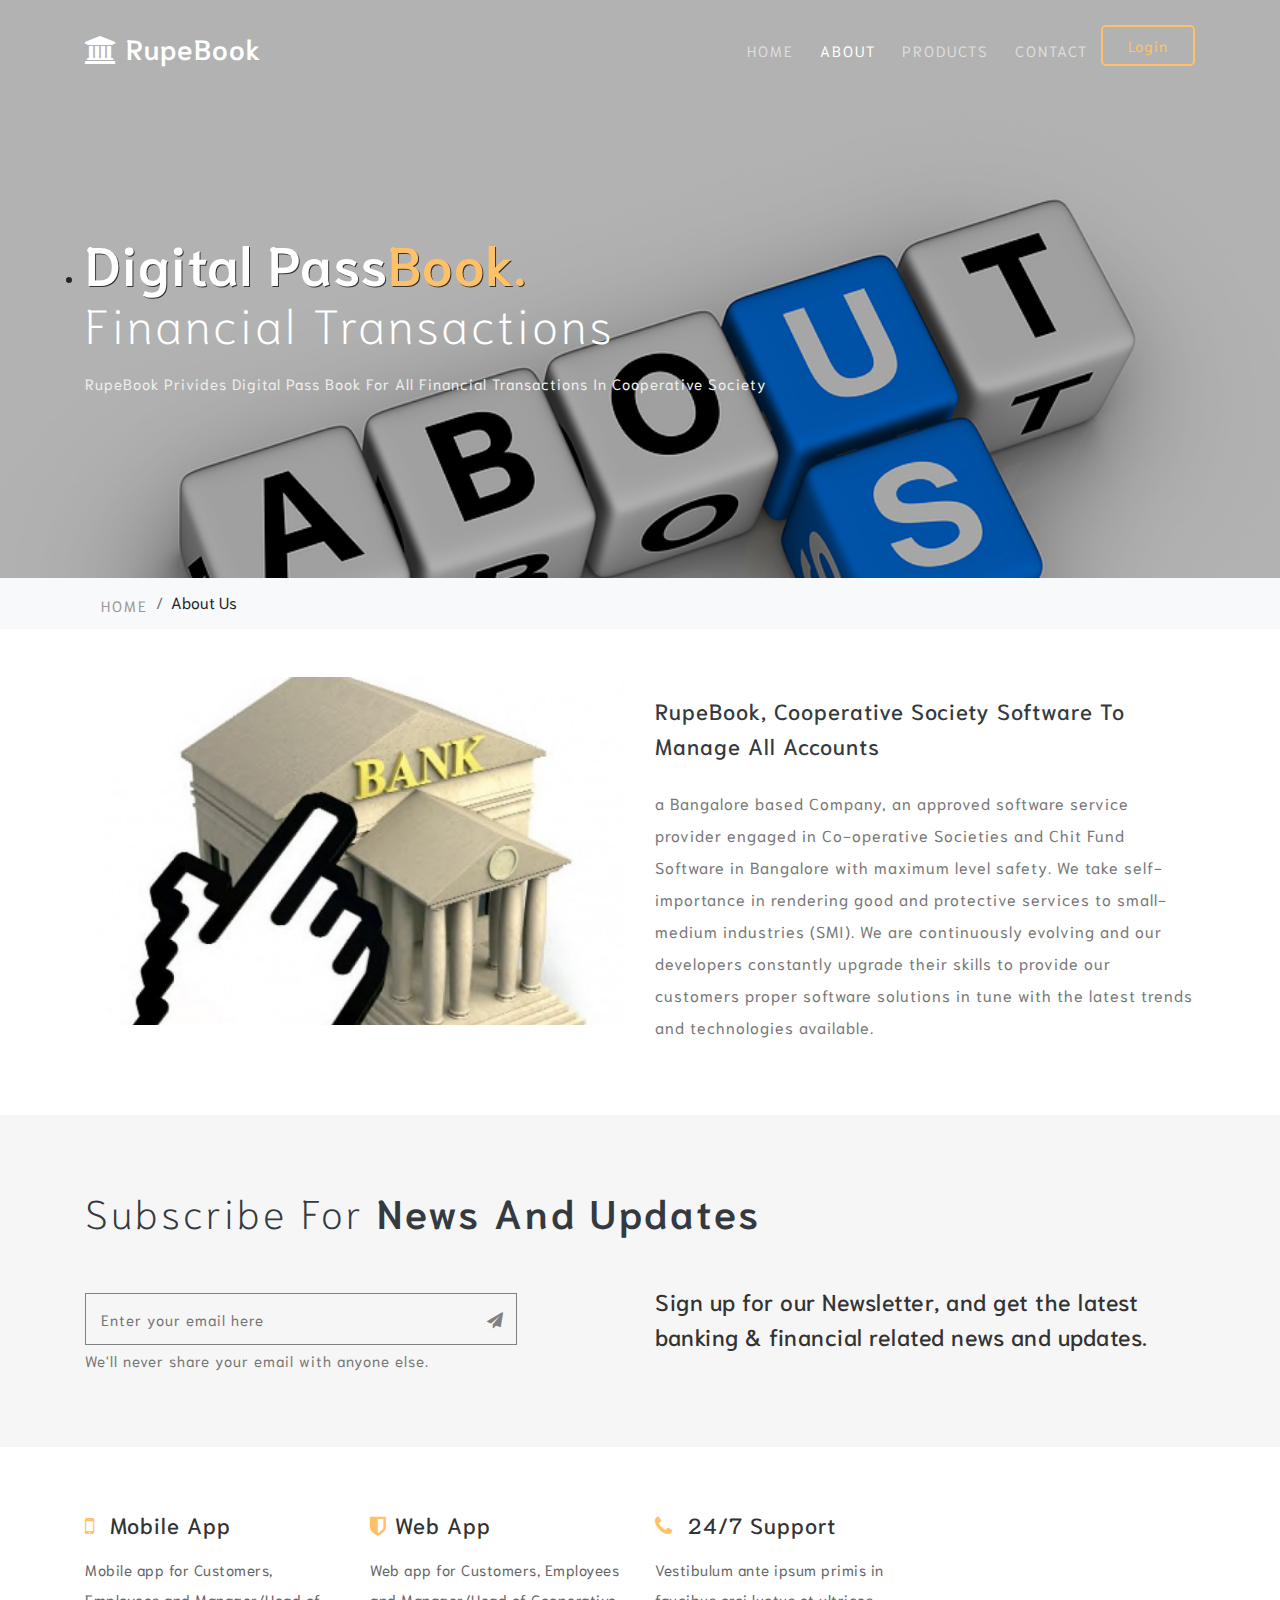
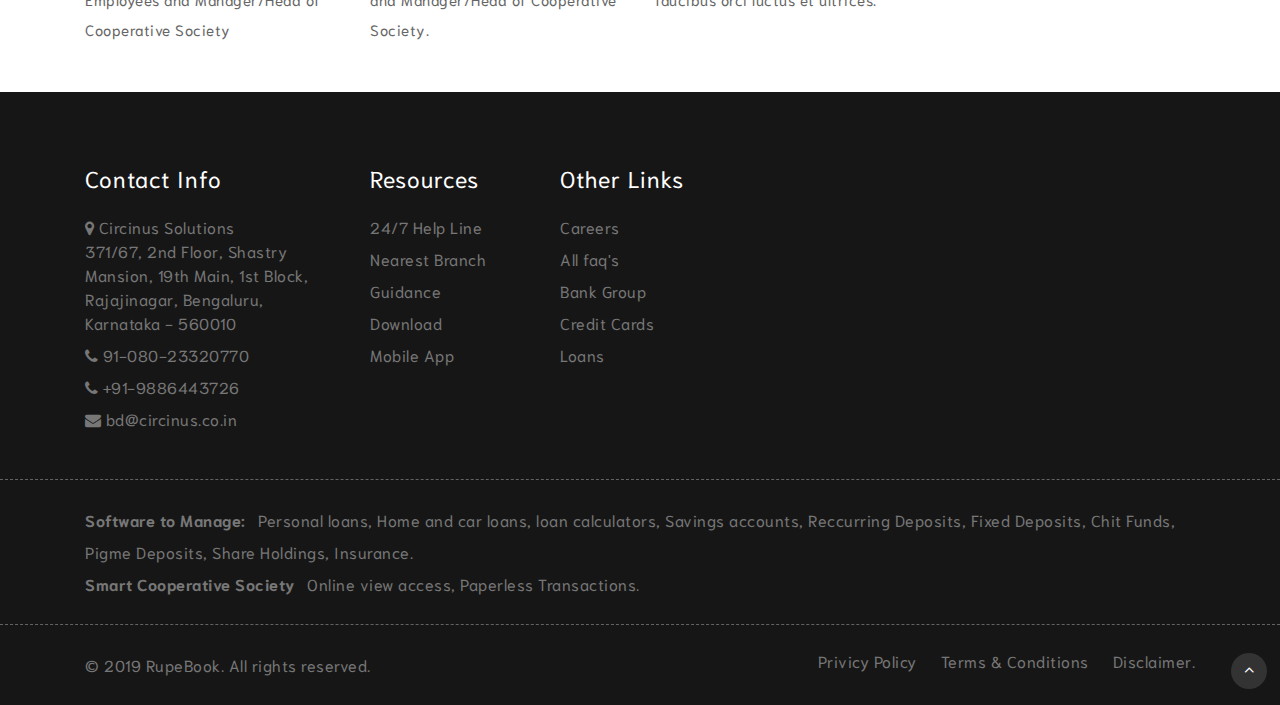
<file: about.html>
<!DOCTYPE html>
<html lang="en">
<head>
<title>RupeBook, A digital passbook for your all your financial transactions in Cooperative Society | About </title>
<!-- for-mobile-apps -->
<meta name="viewport" content="width=device-width, initial-scale=1">
<meta http-equiv="Content-Type" content="text/html; charset=utf-8" />
<meta name="keywords" content="Rupee Book finance transactions Cooperative Society Chit Funds Loans Pigme Deposits Saving Deposits Fixed Deposits Reccurring Deposits" />

    <script>
        addEventListener("load", function () {
            setTimeout(hideURLbar, 0);
        }, false);

        function hideURLbar() {
            window.scrollTo(0, 1);
        }
    </script>
	
	<!-- css files -->
    <link href="css/bootstrap.css" rel='stylesheet' type='text/css' /><!-- bootstrap css -->
    <link href="css/style.css" rel='stylesheet' type='text/css' /><!-- custom css -->
    <link href="css/font-awesome.min.css" rel="stylesheet"><!-- fontawesome css -->
	<!-- //css files -->
	
	<!-- google fonts -->
	<link href="//fonts.googleapis.com/css?family=Niramit:200,200i,300,300i,400,400i,500,500i,600,600i,700,700i&amp;subset=latin-ext,thai,vietnamese" rel="stylesheet">
	<!-- //google fonts -->
	
</head>
<body>
<!-- header -->
<header>
	<div class="container">
		<!-- nav -->
		<nav class="py-3 d-lg-flex">
			<div id="logo">
				<h1> <a href="index.html"><span class="fa fa-university"></span> RupeBook </a></h1>
			</div>
			<label for="drop" class="toggle"><span class="fa fa-bars"></span></label>
			<input type="checkbox" id="drop" />
			<ul class="menu ml-auto mt-1">
				<li class=""><a href="index.html">Home</a></li>
				<li class="active"><a href="about.html">About</a></li>
				<li class=""><a href="services.html">Products</a></li>
<!--				<li class=""><a href="blog.html">Blog</a></li>-->
				<li class=""><a href="contact.html">Contact</a></li>
				<li class="last-grid"><a href="https://pwa.rupebook.com">Login</a></li>
			</ul>
		</nav>
		<!-- //nav -->
	</div>
</header>
<!-- //header -->

<!-- inner-banner -->
<section class="aboutus-banner" id="home">
	<div class="inner-layer">
		<div class="container">
			<div class="banner-text-section">
				<div class="csslider infinity" id="slider1">
					<ul class="banner_slide_bg">
						<li>
							<div class="slider_banner_txt">
								<h2 class="slider_heading_text text-capitalize mt-md-4">Digital Pass<span>Book.</span> </h2>
								<h4 class="slider_heading_text text-capitalize">Financial Transactions</h4>
								<p class="slider_para_text my-3">RupeBook privides Digital Pass Book for all financial Transactions in Cooperative Society</p>
							</div>
						</li>
					</ul>
					<div class="navigation">
						<div>
							<label for="slides_1"></label>
						</div>
					</div>
				</div>
			</div>
		</div>
	</div>
</section>
<!-- //inner-banner -->
<!-- breadcrumb -->
<div class="breadcrumb-section">
	<div class="container">
	<nav aria-label="breadcrumb">
		<ol class="breadcrumb">
			<li class="breadcrumb-item">
				<a href="index.html">Home</a>
			</li>
			<li class="breadcrumb-item" aria-current="page">About Us</li>
		</ol>
	</nav>
	</div>
</div>
<!-- //breadcrumb -->

<!-- advantages and details -->
<section class="advantages pt-5">
	<div class="container pb-lg-5">
		<div class="row advantages_grids">
			<div class="col-lg-6">
				<img src="images/advantages.jpg" alt="" class="img-fluid">
			</div>
			<div class="col-lg-6 mt-lg-0 mt-4">
				<h3 class="mt-3">RupeBook, Cooperative Society Software to manage all accounts</h3>
				<p class="my-sm-4 my-3"> a Bangalore based Company, an approved software service provider engaged in Co-operative Societies and Chit Fund Software in Bangalore with maximum level safety. We take self-importance in rendering good and protective services to small- medium industries (SMI). We are continuously evolving and our developers constantly upgrade their skills to provide our customers proper software solutions in tune with the latest trends and technologies available.
				</p>
			</div>
<!--
			<div class="row mt-md-5 mt-4 image-grids">
				<div class="col-lg-3 col-6 grid4 mb-5">
					<img src="images/a1.png" alt="" class="img-fluid">
					<h3 class="mt-3">Statistics</h3>
					<p class=""> Vestibulum ante ipsum primis in faucibus orci luctus et ultrices.</p>
				</div>
				<div class="col-lg-3 col-6 grid5 mb-5">
					<img src="images/a2.png" alt="" class="img-fluid">
					<h3 class="mt-3">Security</h3>
					<p class=""> Vestibulum ante ipsum primis in faucibus orci luctus et ultrices.</p>
				</div>
				<div class="col-lg-3 col-6 grid6 mb-5">
					<img src="images/a3.png" alt="" class="img-fluid">
					<h3 class="mt-3">Presentation</h3>
					<p class=""> Vestibulum ante ipsum primis in faucibus orci luctus et ultrices.</p>
				</div>
				<div class="col-lg-3 col-6 grid7 mb-5">
					<img src="images/a2.png" alt="" class="img-fluid">
					<h3 class="mt-3">Security</h3>
					<p class=""> Vestibulum ante ipsum primis in faucibus orci luctus et ultrices.</p>
				</div>
			</div>
-->
		</div>
	</div>
</section>
<!-- //advantages and details -->

<!-- testimonials -->
<!--
<section class="clients">
	<div class="layer pt-5">
		<div class="container py-lg-5">
			<h2 class="heading mb-sm-5 mb-4">Our <strong> customers feedback</strong></h2>
			<div class="row pb-5">
				<div class="col-lg-4 col-md-6 pl-sm-0 mb-3">
					<div class="col- client-grid">
						<div class="c-left">
							<img src="images/team1.jpg" alt="image" class="img-fluid" />
							<div class="info">
								<h6>Johnson</h6>
								<p>- Customer</p>
							</div>
							<div class="clearfix"></div>
						</div>
							<p class="mt-2">Consequat sapien ute leo cursus sed rhoncus. Nullam dui mi, vulputate ac metus semper. Nullam dui mi.</p>
					</div>
				</div>
				<div class="col-lg-4 col-md-6 pl-sm-0 mb-3">
					<div class="col- client-grid">
						<div class="c-left">
							<img src="images/team2.jpg" alt="image" class="img-fluid" />
							<div class="info">
								<h6>Johnson</h6>
								<p>- Customer</p>
							</div>
							<div class="clearfix"></div>
						</div>
							
							<p class="mt-2">Consequat sapien ute leo cursus sed rhoncus. Nullam dui mi, vulputate ac metus semper. Nullam dui mi.</p>
					</div>
				</div>
				<div class="col-lg-4 col-md-6 pl-sm-0 mb-3">
					<div class="col- client-grid">
						<div class="c-left">
							<img src="images/team3.jpg" alt="image" class="img-fluid" />
							<div class="info">
								<h6>Johnson</h6>
								<p>- Customer</p>
							</div>
							<div class="clearfix"></div>
						</div>
							<p class="mt-2">Consequat sapien ute leo cursus sed rhoncus. Nullam dui mi, vulputate ac metus semper. Nullam dui mi.</p>
					</div>
				</div>
			</div>
		</div>
	</div>
</section>
-->
<!-- //testimonials -->

<!-- directors -->
<!--
<section class="team pt-5">
	<div class="container py-lg-5">
		<h3 class="heading mb-lg-5 mb-4">Board <strong> of Directors</strong></h3>
		<div class="row">
			<div class="col-lg-4">
				<div class="blog-info">
					<h4 class="heading mt-lg-2">Vestibulum ante ipsum primis vulputate ac metus semper.</h4>
					<p class="mt-3">onec consequat sapien ut leo cursus rhoncus. Nullam dui	mi,	vulputate ac metus semper.
					sapien ut leo cursus rhoncus. Nullam dui mi, vulputate ac metus semper Nullam dui mi. Vestibulum ante ipsum primis.</p>
				</div>
			</div>
			<div class="col-lg-8 text-center mt-lg-0 mt-5">
				<div class="row">
				   <div class="col-md-4 col-6 item mb-4">
					  <div class="clients-color">
						 <div class="directors-team-img">
							<img src="images/team1.jpg" class="" alt="">
						 </div>
						 <div class="team-txt-info pt-3">
							<h4>Elizabeth lisa</h4>
							<p class="mb-3">Managing Director.</p>
						 </div>
					  </div>
				   </div>
				   <div class="col-md-4 col-6 item mb-4">
					  <div class="clients-color">
						 <div class="directors-team-img">
							<img src="images/team2.jpg" class="" alt="">
						 </div>
						 <div class="team-txt-info pt-3">
							<h4>Michael adam</h4>
							<p class="mb-3">Chief executive officer.</p>
							
						 </div>
					  </div>
				   </div>
				   <div class="col-md-4 col-6 item mb-4">
					  <div class="clients-color">
						 <div class="directors-team-img">
							<img src="images/team3.jpg" class="" alt="">
						 </div>
						 <div class="team-txt-info pt-3">
							<h4>Watson smith</h4>
							<p class="mb-3">Bank manager.</p>
						 </div>
					  </div>
				   </div>
				   <div class="col-md-4 col-6 item mb-4">
					  <div class="clients-color">
						 <div class="directors-team-img">
							<img src="images/team4.jpg" class="" alt="">
						 </div>
						 <div class="team-txt-info pt-3">
							<h4>Mariza edisa</h4>
							<p class="mb-3">Director.</p>
						 </div>
					  </div>
				   </div>
				   <div class="col-md-4 col-6 item mb-4">
					  <div class="clients-color">
						 <div class="directors-team-img">
							<img src="images/team5.jpg" class="" alt="">
						 </div>
						 <div class="team-txt-info pt-3">
							<h4>John thomson</h4>
							<p class="mb-3">Director.</p>
						 </div>
					  </div>
				   </div>
				   <div class="col-md-4 col-6 item mb-4">
					  <div class="clients-color">
						 <div class="directors-team-img">
							<img src="images/team1.jpg" class="" alt="">
						 </div>
						 <div class="team-txt-info pt-3">
							<h4>Eliza smith</h4>
							<p class="mb-3">Executive officer.</p>
						 </div>
					  </div>
				   </div>
				</div>
			</div>
		</div>
	</div>
</section>
-->
<!-- //directors -->

<!-- subscribe -->
<div class="subscribe py-5">
	<div class="container py-sm-4">
		<h3 class="heading mb-md-5 mb-4">subscribe for <strong> news and updates</strong></h3>
		<div class="row">
			<div class="col-lg-6 section-form-subscribe">
				<form action="#" method="post">
					<input type="email" name="email" placeholder="Enter your email here" required="">
					<button class="btn1"><span class="fa fa-paper-plane" aria-hidden="true"></span></button>
				</form>
				<p>We'll never share your email with anyone else.</p>
			</div>
			<div class="col-lg-6 mt-lg-0 mt-4">
				<h4>Sign up for our Newsletter, and get the latest banking & financial related news and updates.</h4>
			</div>
		</div>
	</div>
</div>
<!-- //subscribe -->

<!-- footer-top -->
<section class="footer-top pt-5">
	<div class="container">
		<div class="row">
			<div class="col-lg-3 col-sm-6 mb-4">
				<h3 class="my-sm-3 mb-2"><span class="fa mr-2 fa-mobile"></span> Mobile App</h3>
				<p class="mb-sm-4">Mobile app for Customers, Employees and Manager/Head of Cooperative Society</p>
			</div>
			<div class="col-lg-3 col-sm-6 mb-4">
				<h3 class="my-sm-3 mb-2"><span class="fa mr-2 fa-shield"></span>Web App</h3>
				<p class="mb-sm-4"> Web app for Customers, Employees and Manager/Head of Cooperative Society.</p>
			</div>
<!--
			<div class="col-lg-3 col-sm-6 mb-4">
				<h3 class="my-sm-3 mb-2"><span class="fa mr-2 fa-globe"></span> Various Branches</h3>
				<p class="mb-sm-4"> Vestibulum ante ipsum primis in faucibus orci luctus et ultrices.</p>
			</div>
-->
			<div class="col-lg-3 col-sm-6 mb-4">
				<h3 class="my-sm-3 mb-2"><span class="fa mr-2 fa-phone"></span> 24/7 Support</h3>
				<p class="mb-4"> Vestibulum ante ipsum primis in faucibus orci luctus et ultrices.</p>
			</div>
		</div>
	</div>
</section>
<!-- //footer-top -->

<!-- footer -->
<footer class="footer py-5">
	<div class="container pt-lg-4">
		<div class="row">
			<div class="col-lg-3 col-sm-6 footer-top">
				<h4 class="mb-4 footer_head_title">Contact Info</h4>
				<ul class="list-copyright">
					<li><span class="fa mr-1 fa-map-marker"></span>Circinus Solutions</li>
					<li>371/67, 2nd Floor, Shastry Mansion, 19th Main, 1st Block, Rajajinagar, Bengaluru, Karnataka - 560010</li>
					<li class="my-2"><span class="fa mr-1 fa-phone"></span>91-080-23320770</li>
					<li class="my-2"><span class="fa mr-1 fa-phone"></span>+91-9886443726</li>
					<li class=""><span class="fa mr-1 fa-envelope"></span><a href="mailto:info@example.com">bd@circinus.co.in</a></li>
				</ul>
			</div>
<!--
			<div class="col-lg-3 col-sm-6 footv3-left mt-sm-0 mt-4">
				<h4 class="mb-4 footer_head_title"> Share Holders</h4>
				<ul class="list-copyright">
					<li class="my-2">
						<a href="#">
							Shareholders Information
						</a>
					</li>
					<li class="mb-2">
						<a href="#">
							Stock Information
						</a>
					</li>
					<li class="my-2">
						<a href="#">
							Financial Results
						</a>
					</li>
					<li class="my-2">
						<a href="#">
							Investors faq's
						</a>
					</li>
					<li>
						<a href="#">
							Regulatory Section
						</a>
					</li>
				</ul>
			</div>
-->
<!--
			<div class="col-lg-2 col-sm-4 mt-lg-0 mt-sm-5 mt-4">
				<h4 class="mb-4 footer_head_title">Media Center</h4>
				<ul class="list-copyright">
					<li class="my-2">
						<a href="#">
							Press Release
						</a>
					</li>
					<li class="mb-2">
						<a href="#">
							Vision & Values
						</a>
					</li>
					<li class="my-2">
						<a href="#">
							Winning Awards
						</a>
					</li>
					<li class="my-2">
						<a href="#">
							Banking
						</a>
					</li>
				</ul>
			</div>
-->
			<div class="col-lg-2 col-sm-4 mt-lg-0 mt-sm-5 mt-4">
				<h4 class="mb-4 footer_head_title">Resources</h4>
				<ul class="list-copyright">
					<li class="my-2">
						<a href="#">
							24/7 Help Line
						</a>
					</li>
					<li class="mb-2">
						<a href="#">
							Nearest Branch
						</a>
					</li>
					<li class="my-2">
						<a href="#">
							Guidance
						</a>
					</li>
					<li class="my-2">
						<a href="#">
							Download
						</a>
					</li>
					<li>
						<a href="#">
							Mobile App
						</a>
					</li>
				</ul>
			</div>
			
			<div class="col-lg-2 col-sm-4 mt-lg-0 mt-sm-5 mt-4">
				<h4 class="mb-4 footer_head_title">Other Links</h4>
				<ul class="list-copyright">
					<li class="my-2">
						<a href="#">
							Careers
						</a>
					</li>
					<li class="mb-2">
						<a href="#">
							All faq's
						</a>
					</li>
					<li class="my-2">
						<a href="#">
							Bank Group
						</a>
					</li>
					<li class="my-2">
						<a href="#">
							Credit Cards
						</a>
					</li>
					<li class="my-2">
						<a href="#">
							Loans
						</a>
					</li>
				</ul>
			</div>
			
		</div>
	</div>
	<!-- //footer bottom -->
</footer>
<!-- //footer -->

<!-- middle -->
<section class="middle py-4">
	<div class="container">
		<p><strong class="mr-2">Software to Manage:</strong> Personal loans, Home and car loans, loan calculators, Savings accounts, Reccurring Deposits, Fixed Deposits, Chit Funds, Pigme Deposits, Share Holdings, Insurance.</p>
		<p><strong class="mr-2">Smart Cooperative Society</strong> Online view access, Paperless Transactions.</p>
	</div>
</section>
<!-- //middle -->

<!-- copyright -->
<section class="copy-right py-4">
	<div class="container">
		<div class="row">
			<div class="col-lg-7">
				<p class="">© 2019 RupeBook. All rights reserved.</p>
			</div>
			<div class="col-lg-5 mt-lg-0 mt-3">
				<ul class="list-copyright d-sm-flex">
					<li>
						<a href="#">
							Privicy Policy
						</a>
					</li>
					<li class="mx-sm-4 mx-3">
						<a href="#">
							Terms & Conditions
						</a>
					</li>
					<li>
						<a href="#">
							Disclaimer.
						</a>
					</li>
					<li>
						<a href="#">
						</a>
					</li>
				</ul>
			</div>
		</div>
	</div>
</section>
<!-- //copyright -->

<!-- move top -->
<div class="move-top text-right">
	<a href="#home" class="move-top"> 
		<span class="fa fa-angle-up  mb-3" aria-hidden="true"></span>
	</a>
</div>
<!-- move top -->

</body>
</html>
</file>
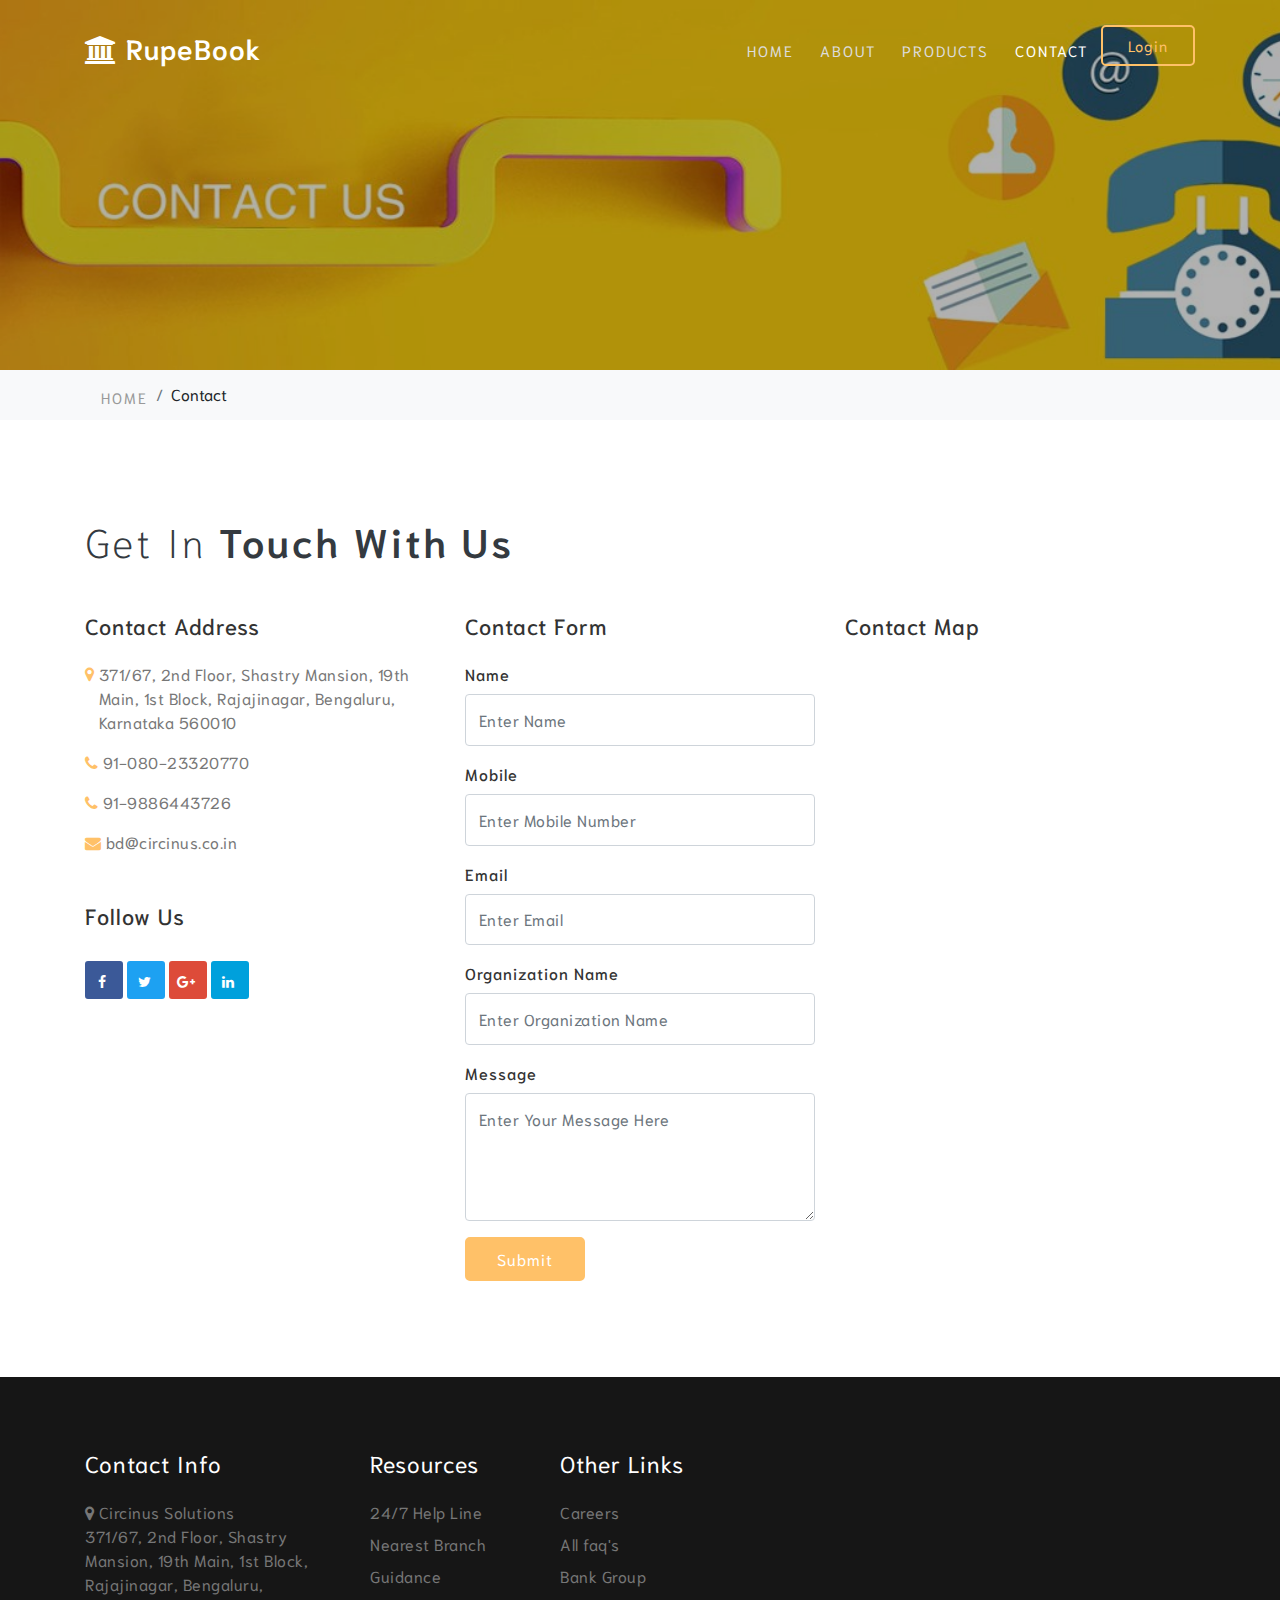
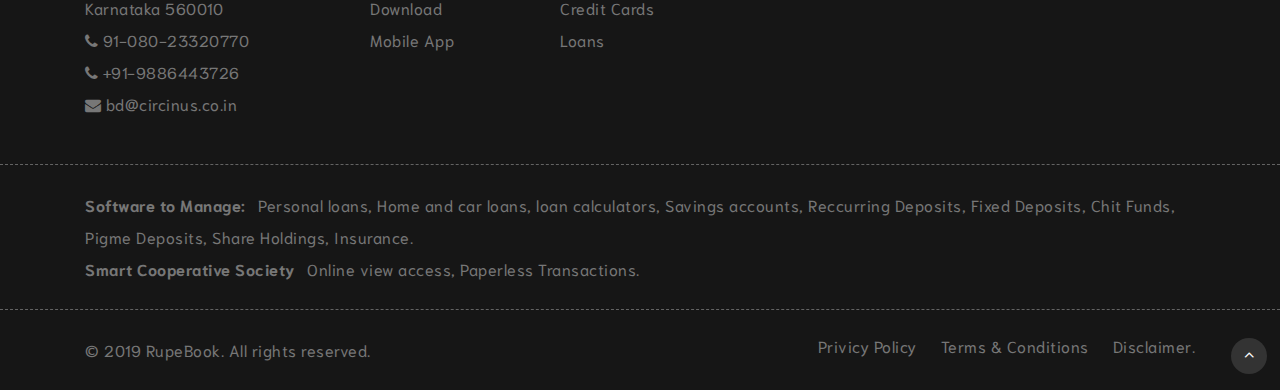
<file: contact.html>
<!DOCTYPE html>
<html lang="en">
<head>
<title>RupeBook, A digital passbook for your all your financial transactions in Cooperative Society | Contact </title>
<!-- for-mobile-apps -->
<meta name="viewport" content="width=device-width, initial-scale=1">
<meta http-equiv="Content-Type" content="text/html; charset=utf-8" />
<meta name="keywords" content="Rupee Book finance transactions Cooperative Society Chit Funds Loans Pigme Deposits Saving Deposits Fixed Deposits Reccurring Deposits" />

    <script>
        addEventListener("load", function () {
            setTimeout(hideURLbar, 0);
        }, false);

        function hideURLbar() {
            window.scrollTo(0, 1);
        }
    </script>
	
	<!-- css files -->
    <link href="css/bootstrap.css" rel='stylesheet' type='text/css' /><!-- bootstrap css -->
    <link href="css/style.css" rel='stylesheet' type='text/css' /><!-- custom css -->
    <link href="css/font-awesome.min.css" rel="stylesheet"><!-- fontawesome css -->
	<!-- //css files -->
	
	<!-- google fonts -->
	<link href="//fonts.googleapis.com/css?family=Niramit:200,200i,300,300i,400,400i,500,500i,600,600i,700,700i&amp;subset=latin-ext,thai,vietnamese" rel="stylesheet">
	<!-- //google fonts -->
	
</head>
<body>

<!-- header -->
<header>
	<div class="container">
		<!-- nav -->
		<nav class="py-3 d-lg-flex">
			<div id="logo">
				<h1> <a href="index.html"><span class="fa fa-university"></span> RupeBook </a></h1>
			</div>
			<label for="drop" class="toggle"><span class="fa fa-bars"></span></label>
			<input type="checkbox" id="drop" />
			<ul class="menu ml-auto mt-1">
				<li class=""><a href="index.html">Home</a></li>
				<li class=""><a href="about.html">About</a></li>
				<li class=""><a href="services.html">Products</a></li>
<!--				<li class=""><a href="blog.html">Blog</a></li>-->
				<li class="active"><a href="contact.html">Contact</a></li>
				<li class="last-grid"><a href="https://pwa.rupebook.com">Login</a></li>
			</ul>
		</nav>

		<!-- //nav -->
	</div>
</header>
<!-- //header -->

<!-- inner-banner -->
<section class="contactus-banner" id="home">
	<div class="inner-layer">
		<div class="container">
			<div class="banner-text-section">
				<div class="csslider infinity" id="slider1">
					<div class="navigation">
						<div>
							<label for="slides_1"></label>
						</div>
					</div>
				</div>
			</div>
		</div>
	</div>
</section>
<!-- //inner-banner -->
<!-- breadcrumb -->
<div class="breadcrumb-section">
	<div class="container">
	<nav aria-label="breadcrumb">
		<ol class="breadcrumb">
			<li class="breadcrumb-item">
				<a href="index.html">Home</a>
			</li>
			<li class="breadcrumb-item" aria-current="page">Contact</li>
		</ol>
	</nav>
	</div>
</div>
<!-- //breadcrumb -->
	
<!-- contact -->
<section class="contact py-5">
	<div class="container py-lg-5">
		<h2 class="heading mb-sm-5 mb-4">Get in <strong> touch with us </strong></h2>
		<div class="row">
			<div class="col-lg-4 col-md-6 contact-address">
				<h4 class="mb-4 footer_head_title">Contact Address</h4>
				<ul class="list-copyright">
					<li class="d-flex"><span class="fa mt-1 mr-1 fa-map-marker"></span>371/67, 2nd Floor, Shastry Mansion, 19th Main, 1st Block, Rajajinagar, Bengaluru, Karnataka 560010</li>
					<li class="my-3"><span class="fa mr-1 fa-phone"></span>91-080-23320770</li>
					<li class="my-3"><span class="fa mr-1 fa-phone"></span>91-9886443726</li>
					<li class=""><span class="fa mr-1 fa-envelope"></span><a href="mailto:info@example.com">bd@circinus.co.in</a></li>
				</ul>
				<h4 class="mt-sm-5 mt-4 mb-3 footer_head_title">Follow Us</h4>
<!--				<p>Sed mattis hendrerit dolor sed rhoncus. Praesent arcu quam, sodales ac varius.</p>-->
				<ul class="list-social">
					<li><a href="#" class="facebook"><span class="fa mr-1 fa-facebook"></span></a></li>
					<li class="my-3"><a href="#" class="twitter"><span class="fa mr-1 fa-twitter"></span></a></li>
					<li class="my-3"><a href="#" class="google"><span class="fa mr-1 fa-google-plus"></span></a></li>
					<li class=""><a href="#" class="linkedin"><span class="fa mr-1 fa-linkedin"></span></a></li>
				</ul>
			</div>
			<div class="col-lg-4 col-md-6 contact-form mt-md-0 mt-sm-5 mt-4">
				<h4 class="mb-4 footer_head_title">Contact Form</h4>
				<form action="https://script.google.com/macros/s/AKfycbwlbjv3gKfuUPqeMzouNPtouoR-uIwAbn3qJjmFFDyICGKzICE/exec" method="post" id="gform">
						<div class="form-group">
						  <label>Name</label>
						  <input type="text" class="form-control" id="name" placeholder="Enter Name" name="name">
						</div>
						<div class="form-group">
						  <label>Mobile</label>
						  <input type="text" class="form-control" id="mobile" name="mobile" placeholder="Enter Mobile Number" name="email">
						</div>
						<div class="form-group">
						  <label>Email</label>
						  <input type="email" class="form-control" id="name" placeholder="Enter Email" name="email">
						</div>
						<div class="form-group">
						  <label>Organization Name</label>
						  <input name="organization" type="text" class="form-control" id="organization" placeholder="Enter Organization Name" name="email">
						</div>
						<div class="form-group">
						  <label>Message</label>
						  <textarea name="message" class="form-control" id="message" rows="3" placeholder="Enter Your Message Here"></textarea>
						</div>
					<!--<input type="submit" value="Submit" class="button-w3layouts hvr-rectangle-out">-->
						<button type="submit" class="btn btn-default">Submit</button>
				</form>
<!--
				<form name="contactform" id="contactform" method="post" action="#" onsubmit="return(validate());" novalidate="novalidate">
						<div class="form-group">
						  <label>Name</label>
						  <input type="text" class="form-control" id="name" placeholder="Enter Name" name="name">
						</div>
						<div class="form-group">
						  <label>Email</label>
						  <input type="email" class="form-control" id="name" placeholder="Enter Email" name="email">
						</div>
						<div class="form-group">
						  <label>How can we help?</label>
						  <textarea name="issues" class="form-control" id="iq" placeholder="Enter Your Message Here"></textarea>
						</div>				
						<button type="submit" class="btn btn-default">Submit</button>
					</form>
-->
			</div>
			<div class="col-lg-4 contact-map mt-lg-0 mt-sm-5 mt-4">
				<h4 class="mb-4 footer_head_title">Contact Map</h4>
				<iframe src="https://www.google.com/maps/embed?pb=!1m18!1m12!1m3!1d3887.525885186724!2d77.54795894978933!3d13.002147990790856!2m3!1f0!2f0!3f0!3m2!1i1024!2i768!4f13.1!3m3!1m2!1s0x3bae3d9b2c06f7e9%3A0x886b073e9abafbfa!2sCircinus+Solutions!5e0!3m2!1sen!2sin!4v1557130149736!5m2!1sen!2sin" width="600" height="450" frameborder="0" style="border:0" allowfullscreen></iframe>
			</div>
		</div>
	</div>
</section>
<!-- //contact -->
		
<!-- footer -->
<footer class="footer py-5">
	<div class="container pt-lg-4">
		<div class="row">
			<div class="col-lg-3 col-sm-6 footer-top">
				<h4 class="mb-4 footer_head_title">Contact Info</h4>
				<ul class="list-copyright">
					<li><span class="fa mr-1 fa-map-marker"></span>Circinus Solutions</li>
					<li>371/67, 2nd Floor, Shastry Mansion, 19th Main, 1st Block, Rajajinagar, Bengaluru, Karnataka 560010</li>
					<li class="my-2"><span class="fa mr-1 fa-phone"></span>91-080-23320770</li>
					<li class="my-2"><span class="fa mr-1 fa-phone"></span>+91-9886443726</li>
					<li class=""><span class="fa mr-1 fa-envelope"></span><a href="mailto:info@example.com">bd@circinus.co.in</a></li>
				</ul>
			</div>
<!--
			<div class="col-lg-3 col-sm-6 footv3-left mt-sm-0 mt-4">
				<h4 class="mb-4 footer_head_title"> Share Holders</h4>
				<ul class="list-copyright">
					<li class="my-2">
						<a href="#">
							Shareholders Information
						</a>
					</li>
					<li class="mb-2">
						<a href="#">
							Stock Information
						</a>
					</li>
					<li class="my-2">
						<a href="#">
							Financial Results
						</a>
					</li>
					<li class="my-2">
						<a href="#">
							Investors faq's
						</a>
					</li>
					<li>
						<a href="#">
							Regulatory Section
						</a>
					</li>
				</ul>
			</div>
			<div class="col-lg-2 col-sm-4 mt-lg-0 mt-sm-5 mt-4">
				<h4 class="mb-4 footer_head_title">Media Center</h4>
				<ul class="list-copyright">
					<li class="my-2">
						<a href="#">
							Press Release
						</a>
					</li>
					<li class="mb-2">
						<a href="#">
							Vision & Values
						</a>
					</li>
					<li class="my-2">
						<a href="#">
							Winning Awards
						</a>
					</li>
					<li class="my-2">
						<a href="#">
							Banking
						</a>
					</li>
				</ul>
			</div>
-->
			<div class="col-lg-2 col-sm-4 mt-lg-0 mt-sm-5 mt-4">
				<h4 class="mb-4 footer_head_title">Resources</h4>
				<ul class="list-copyright">
					<li class="my-2">
						<a href="#">
							24/7 Help Line
						</a>
					</li>
					<li class="mb-2">
						<a href="#">
							Nearest Branch
						</a>
					</li>
					<li class="my-2">
						<a href="#">
							Guidance
						</a>
					</li>
					<li class="my-2">
						<a href="#">
							Download
						</a>
					</li>
					<li>
						<a href="#">
							Mobile App
						</a>
					</li>
				</ul>
			</div>
			
			<div class="col-lg-2 col-sm-4 mt-lg-0 mt-sm-5 mt-4">
				<h4 class="mb-4 footer_head_title">Other Links</h4>
				<ul class="list-copyright">
					<li class="my-2">
						<a href="#">
							Careers
						</a>
					</li>
					<li class="mb-2">
						<a href="#">
							All faq's
						</a>
					</li>
					<li class="my-2">
						<a href="#">
							Bank Group
						</a>
					</li>
					<li class="my-2">
						<a href="#">
							Credit Cards
						</a>
					</li>
					<li class="my-2">
						<a href="#">
							Loans
						</a>
					</li>
				</ul>
			</div>
			
		</div>
	</div>
	<!-- //footer bottom -->
</footer>
<!-- //footer -->

<!-- middle -->
<section class="middle py-4">
	<div class="container">
		<p><strong class="mr-2">Software to Manage:</strong> Personal loans, Home and car loans, loan calculators, Savings accounts, Reccurring Deposits, Fixed Deposits, Chit Funds, Pigme Deposits, Share Holdings, Insurance.</p>
		<p><strong class="mr-2">Smart Cooperative Society</strong> Online view access, Paperless Transactions.</p>
	</div>
</section>
<!-- //middle -->

<!-- copyright -->
<section class="copy-right py-4">
	<div class="container">
		<div class="row">
			<div class="col-lg-7">
				<p class="">© 2019 RupeBook. All rights reserved.</p>
			</div>
			<div class="col-lg-5 mt-lg-0 mt-3">
				<ul class="list-copyright d-sm-flex">
					<li>
						<a href="#">
							Privicy Policy
						</a>
					</li>
					<li class="mx-sm-4 mx-3">
						<a href="#">
							Terms & Conditions
						</a>
					</li>
					<li>
						<a href="#">
							Disclaimer.
						</a>
					</li>
					<li>
						<a href="#">
						</a>
					</li>
				</ul>
			</div>
		</div>
	</div>
</section>
<!-- //copyright -->

<!-- move top -->
<div class="move-top text-right">
	<a href="#home" class="move-top"> 
		<span class="fa fa-angle-up  mb-3" aria-hidden="true"></span>
	</a>
</div>
<!-- move top -->

</body>
</html>
</file>
<file: css/style.css>
html,
body {
    margin: 0;
    font-size: 100%;
	font-family: 'Niramit', sans-serif;
    background: #fff;
}

body a {
    text-decoration: none;
    transition: 0.5s all;
    -webkit-transition: 0.5s all;
    -moz-transition: 0.5s all;
    -o-transition: 0.5s all;
    -ms-transition: 0.5s all;

}
html {
  scroll-behavior: smooth;
}
body img {
    max-width: 100%;
}

a:hover {
    text-decoration: none;
}

input[type="button"],
input[type="submit"],
input[type="text"],
input[type="email"],
input[type="search"] {
    transition: 0.5s all;
    -webkit-transition: 0.5s all;
    -moz-transition: 0.5s all;
    -o-transition: 0.5s all;
    -ms-transition: 0.5s all;
}

h1,
h2,
h3,
h4,
h5,
h6 {
    margin: 0;
    letter-spacing: 1px;
}

p {
    margin: 0;
    line-height: 2em;
    letter-spacing: 1px;
    font-weight: 400;
	font-size: 16px;
}

ul {
    margin: 0;
    padding: 0;
}

/*-- header --*/
header {
    position: absolute;
    width: 100%;
    padding: 15px 0;
    z-index: 9;
}
.toggle,
[id^=drop] {
	display: none;
}

/* Giving a background-color to the nav container. */
nav { 
	margin:0;
	padding: 0;
}


#logo a {
	float: left;
    font-size: .8em;
    display: initial;
    margin: 0;
    letter-spacing: 1px;
    color: #fff;
    padding: 0px 0;
    border: none;
    font-weight: 600;
    text-transform: capitalize;
}
#logo a span.fa {
    color: #fff;
}


/* Since we'll have the "ul li" "float:left"
 * we need to add a clear after the container. */

nav:after {
	content:"";
	display:table;
	clear:both;
}

/* Removing padding, margin and "list-style" from the "ul",
 * and adding "position:reltive" */
nav ul {
	float: right;
	padding:0;
	margin:0;
	list-style: none;
	position: relative;
	}
	
/* Positioning the navigation items inline */
nav ul li {
	margin: 0px;
	display:inline-block;
	float: left;
	}

/* Styling the links */
nav a {
    color: #ddd;
    text-transform: uppercase;
    letter-spacing: 2px;
    padding-left: 0;
    padding-right: 0;
    padding: 10px 13px;
    font-weight: 400;
    font-size: 15px;
    vertical-align: middle;
}
nav li.last-grid a {
    background: none;
    border: 2px solid #ffc168;
    color: #ffc168;
    font-size: 15px;
    letter-spacing: 1px;
    padding: 7px 25px;
    display: inline-block;
    text-transform: capitalize;
    margin-top: -10px;
    border-radius: 5px;
}
nav ul li ul li:hover { background: #f8f9fa; }

/* Background color change on Hover */
nav a:hover { 
	color: #ddd;
}
.menu li.active  a{ 
	color: #fff;
}

/* Hide Dropdowns by Default
 * and giving it a position of absolute */
nav ul ul {
	display: none;
	position: absolute; 
	/* has to be the same number as the "line-height" of "nav a" */
	top: 30px; 
    background: #fff;
    padding: 10px;
}
	
/* Display Dropdowns on Hover */
nav ul li:hover > ul {
	display:inherit;
}
	
/* Fisrt Tier Dropdown */
nav ul ul li {
	width:170px;
	float:none;
	display:list-item;
	position: relative;
}
nav ul ul li a {
    color: #333;
    padding: 5px 10px;
    display: block;
}
/* Second, Third and more Tiers	
 * We move the 2nd and 3rd etc tier dropdowns to the left
 * by the amount of the width of the first tier.
*/
nav ul ul ul li {
	position: relative;
	top:-60px;
	/* has to be the same number as the "width" of "nav ul ul li" */ 
	left:170px; 
}

/* Change ' +' in order to change the Dropdown symbol */
li > a:only-child:after { content: ''; }


/* Media Queries
--------------------------------------------- */

@media all and (max-width : 991px) {

	#logo {
		display: block;
		padding: 0;
		width: 100%;
		text-align: center;
		float: none;
	}
	.menu li.active a {
		color: #da9d40;
	}
	nav ul li span {
		color: #333;
	}
	nav {
		margin: 0;
	}
	nav a {
		color: #333;
	}

	/* Hide the navigation menu by default */
	/* Also hide the  */
	.toggle + a,
	.menu {
		display: none;
	}

	/* Stylinf the toggle lable */
	.toggle {
		display: block;
		padding: 5px 15px;
		font-size: 20px;
		text-decoration: none;
		border: none;
		float: right;
		background-color: #ffc168;
		color: #fff;
		margin-bottom: 0;
		margin-top: 0em;
	}
	.menu .toggle {
		float: none;
		text-align: center;
		margin: auto;
		width: 30%;
		padding: 5px;
		font-weight: normal;
		font-size: 15px;
		letter-spacing: 1px;
	}

	.toggle:hover {
		color:#333;
		background-color: #fff;
	}

	/* Display Dropdown when clicked on Parent Lable */
	[id^=drop]:checked + ul {
		display: block;
		background: #fff;
		padding: 15px 0;
		width:100%;
		text-align: center;
	}

	/* Change menu item's width to 100% */
	nav ul li {
		display: block;
		width: 100%;
		padding: 7px 0;
		}
	nav a{
		padding: 5px 0;
	}
	nav a:hover {
		color: #333;
	}
	.login-icon {
		text-align: center;
	}
	nav ul ul .toggle,
	nav ul ul a {
		padding: 0 40px;
	}

	nav ul ul ul a {
		padding: 0 80px;
	}

	nav a:hover,
 	nav ul ul ul a {
		background-color: transparent;
	}
  
	nav ul li ul li .toggle,
	nav ul ul a,
	nav ul ul ul a{
		padding:14px 20px;	
		color:#FFF;
		font-size:17px; 
	}
  
  
	nav ul li ul li .toggle,
	nav ul ul a {
		background-color: #fff; 
	}
	nav ul ul li a {
		font-size: 15px;
	}
	ul.inner-ul{
		padding: 0!important;
	}
	/* Hide Dropdowns by Default */
	nav ul ul {
		float: none;
		position:static;
		color: #ffffff;
		/* has to be the same number as the "line-height" of "nav a" */
	}
		
	/* Hide menus on hover */
	nav ul ul li:hover > ul,
	nav ul li:hover > ul {
		display: none;
	}
		
	/* Fisrt Tier Dropdown */
	nav ul ul li {
		display: block;
		width: 100%;
		padding: 0;
	}

	nav ul ul ul li {
		position: static;
		/* has to be the same number as the "width" of "nav ul ul li" */ 

	}

}

@media all and (max-width : 330px) {

	nav ul li {
		display:block;
		width: 94%;
	}

}
.user span.fa {
    font-size: 25px;
    color: #fff;
}
/*-- //header --*/

/*-- banner --*/
.banner {
    background: url(../images/banner.jpg)no-repeat 0px 0px;
    -webkit-background-size: cover;
    -moz-background-size: cover;
    -o-background-size: cover;
    -ms-background-size: cover;
    background-size: cover;
}
.layer {
    background: rgba(0, 0, 0, 0.3);
}
.slider_banner_txt p {
    font-size: 15px;
    color: #eee;
    text-transform: capitalize;
}
.banner-text-section {
    padding: 16vw 0 11vw;
    box-sizing: border-box;
    width: 70%;
}

h3.slider_heading_text span {
    color: #fff;
}
h2.slider_heading_text,h3.slider_heading_text {
    font-size: 4em;
    color: #fff;
    text-shadow: 1px 1px 0px #333;
    font-weight: 600;
}
h2.slider_heading_text span,h3.slider_heading_text span {
    color: #ffc168;
}
h4.slider_heading_text {
    font-size: 3em;
    letter-spacing: 3px;
    font-weight: 200;
    color: #fff;
}

.btn-banner {
    background: none;
	border: 2px solid #fff;
    color: #fff;
    font-size: 15px;
    letter-spacing: 1px;
    padding: 10px 30px;
    display: inline-block;
}
.btn-banner1 {
    background: #333;
	border: 2px solid #333;
    color: #fff;
    font-size: 15px;
    letter-spacing: 1px;
    padding: 10px 30px;
    display: inline-block;
}
.btn-banner:hover,.btn-banner1:hover  {
    color: #fff;
}


/*-- //banner --*/


/*-- banner bottom --*/

.bottom_grids p {
    color: #777;
}
.bottom_grids h3 {
    font-size: 25px;
    color: #333;
}
/*-- //banner bottom --*/

/*-- footer --*/
footer,.copy-right,.middle{
	background: #161616;
}
footer h4 {
    font-size: 23px;
    font-weight: 400;
    color: #fff;
}
ul.list-copyright li a, ul.list-copyright li , .footer p.head,.copy-right p,.middle  p {
    color: #777;
    font-size: 16px;
    letter-spacing: .5px;
}
ul.list-copyright li a:hover {
    color: #aaa;
}
.copy-right p a {
    color: #999;
}
.copy-right p a:hover {
    color: #eee;
}
ul.list-copyright li {
    list-style-type: none;
}
ul.list-copyright i {
    width: 25px;
    color: #888;
}
.copy-right ul.list-copyright {
    justify-content: flex-end;
}
.copy-right,.middle {
    border-top: 1px dashed #636363;
}
/*-- //footer --*/

/*-- advantages --*/
.advantages_grids p {
    color: #777;
}
.advantages_grids span.fa {
    font-size: 30px;
}

.advantages_grids h3 ,.products_grids h3 {
    font-size: 22px;
    line-height: 35px;
    letter-spacing: 1px;
    color: #343a40;
    text-transform: capitalize;
}
.prodct1 a span.fa {
    color: #888;
    font-size: 22px;
}
.prodct1 {
}
/*-- //advantages --*/

/*-- modal popup --*/
.modal-title {
    font-size: 28px !important;
    font-weight: 700;
    padding: 0 !important;
    letter-spacing: 2px;
    color: #333;
}
.modal-body {
    font-size: 16px;
    line-height: 28px;
    color: #666;
    letter-spacing: .5px;
}
/*-- //modal popup --*/

/*-- statictics --*/
.statistics {
    background: #222;
}
.statistics p {
    color: #aaa;
}
.statistics a{
    background: transparent;
    border: 2px solid #eee;
    border-radius: 5px;
    color: #eee;
    font-size: 16px;
    letter-spacing: 1px;
    padding: 10px 30px;
    display: inline-block;
    text-transform: capitalize;
}
h4.progress-tittle {
    color: #bbb;
    font-size: 0.85em;
    text-transform: uppercase;
    margin-bottom: 1em;
    letter-spacing: 1px;
}
.progress-one .progress {
    height: 0.5rem;
    background: #eee;
}
.progress-bar-striped {
    background-image: none;
    background-size: 1rem 1rem;
}
.statistics h3.heading {
    font-size: 40px;
    text-transform: capitalize;
    color: #eee;
    font-weight: 100;
    letter-spacing: 3px;
}
/*-- //statictics --*/

/*-- products --*/
h2.heading,h3.heading {
    font-size: 40px;
    text-transform: capitalize;
    color: #343a40;
    font-weight: 100;
    letter-spacing: 3px;
}
h2.heading strong,h3.heading strong {
    font-weight: 600;
}
.prodct1 i {
    color: #888;
    font-size: 22px;
}
.prodct1 a {
    display: block;
}
.prodct1 a:hover {
    transform: scale(0.9);
    -webkit-transform: scale(0.9);
    -moz-transform: scale(0.9);
    -ms-transform: scale(0.9);
    -o-transform: scale(0.9);
}

/*-- //products --*/

/* stats */
.stats-section-main {
    background: url(../images/banner.jpg) no-repeat 0px 0px;
    background-size: cover;
    -webkit-background-size: cover;
    -moz-background-size: cover;
    -o-background-size: cover;
    -ms-background-size: cover;
    position: relative;
}

p.counter {
    color: #fff;
    font-size: 3em;
    font-weight: 700;
}

.text-stat p {
    color: #eee;
    font-size: 15px;
    letter-spacing: .5px;
}
p.para-text-stats{
    color: #ddd;
    font-size: 15px;
}
.stats_grid span.fa {
    font-size: 35px;
    color: #ffc168;
}
.text-stat h4 {
    font-size: 22px;
    color: #d5d5d5;
    line-height: 35px;
    padding: 1em;
    border: 8px solid #aaa;
}
/* //stats */

/*-- footer-top --*/

.footer-top p {
    color: #666;
    font-size: 15px;
    letter-spacing: .5px;
}
.footer-top h3 {
    font-size: 22px;
    color: #333;
}
.footer-top h3 span.fa {
    color: #ffc168;
}
/*-- footer-top --*/

/*-- inner banner --*/

.inner-banner {
    background: url(../images/innerbanner.jpg)no-repeat 0px 0px;
    -webkit-background-size: cover;
    -moz-background-size: cover;
    -o-background-size: cover;
    -ms-background-size: cover;
    background-size: cover;
	min-height: 250px;
}
.aboutus-banner {
    background: url(../images/aboutus.jpg)no-repeat 0px 0px;
    -webkit-background-size: cover;
    -moz-background-size: cover;
    -o-background-size: cover;
    -ms-background-size: cover;
    background-size: cover;
    min-height: 250px;
}
.contactus-banner {
    background: url(../images/contactus.jpg)no-repeat 0px 0px;
    -webkit-background-size: cover;
    -moz-background-size: cover;
    -o-background-size: cover;
    -ms-background-size: cover;
    background-size: cover;
    min-height: 250px;
}

.inner-layer {
    background: rgba(0, 0, 0, 0.3);
	min-height: 250px;
}
.breadcrumb-section{
	background: #f8f9fa;
}
.breadcrumb {
    display: -webkit-box;
    background-color: transparent;
    border-radius: 0rem;
    margin-bottom: 0rem;
}
li.breadcrumb-item a {
    color: #999;
    padding: 0;
}
/*-- //inner banner --*/

/*-- directors --*/

h4.heading{
    font-size: 24px;
    line-height: 35px;
    letter-spacing: .5px;
    color: #343a40;
}
.team-txt-info h4 {
    font-size: 21px;
    letter-spacing: .5px;
    color: #343a40;
    line-height: 30px;
}
.team p {
    color: #666;
    letter-spacing: .5px;
}
.directors-team-img img{
	border-radius: 0%;
}
.clients-color {
}
.directors-team-img {
    padding: 0 1.5em;
}
/*-- directors --*/

/*-- subscribe --*/

.subscribe {
    background: #f6f6f6;
}
.subscribe p.toppara, .team p.toppara {
    color: #eee;
}
.subscribe form {
    border: 1px solid #808080;
    width: 80%;
    margin-top: 10px;
}
.section-form-subscribe p {
    color: #777;
    font-size: 15px;
}
.subscribe h4 {
    color: #333;
    line-height: 35px;
    font-size: 23px;
    letter-spacing: 0.5px;
}
button.btn1 {
    color: #808080;
    border: none;
    padding: 13px 0;
    outline: none;
    text-align: center;
    text-decoration: none;
    background: none;
    cursor: pointer;
    -webkit-transition: 0.5s all;
    -moz-transition: 0.5s all;
    -o-transition: 0.5s all;
    -ms-transition: 0.5s all;
    transition: 0.5s all;
    float: right;
    width: 10%;
}
.section-form-subscribe form input[type="email"] {
    outline: none;
    padding: 14px 15px;
    color: #fff;
    font-size: 15px;
    width: 90%;
    border: none;
    background: none;
    letter-spacing: 1px;
}
.section-form-subscribe form input[type="submit"] {
    background: rgba(51, 51, 51, 0);
    font-size: 14px;
    padding: 12px 30px;
    border: 2px solid #f8f9fa;
    color: #fff;
    width: 20%;
    text-transform: capitalize;
    transition: 0.5s all;
    -webkit-transition: 0.5s all;
    -moz-transition: 0.5s all;
    -o-transition: 0.5s all;
    -ms-transition: 0.5s all;
}

.subscribe p.toppara {
    font-size: 14px;
    color: #999;
    text-align: center;
    line-height: 1.8em;
    letter-spacing: 1px;
    font-style: italic;
}
/*-- //subscribe --*/

/*-- services --*/
.icon span.fa {
    font-size: 35px;
}
.grid h3 {
    font-size: 21px;
    color: #333;
}
.grid p {
    color: #777;
    letter-spacing: .5px;
}
.icon i{
    font-size: 40px;
}
.grid a{
    background: transparent;
    border: 2px solid #666;
    border-radius: 5px;
    color: #333;
    font-size: 16px;
    letter-spacing: 1px;
    padding: 9px 25px;
    display: inline-block;
}
.grid h4 {
    font-size: 23px;
    letter-spacing: 0.5px;
    color: #343a40;
}
.other_services{
	background: #f8f9fa;
}
.other_services .grid {
    box-shadow: 3px 3px 5px 0 rgba(76, 110, 245, .1);
	background: #fff;
}
.other_services .grid:hover{
	box-shadow: 7px 7px 10px 0 rgba(76, 110, 245, .1)
}
/*-- //services --*/
/*-- clients --*/
.clients {
    background: linear-gradient(to left, #333333 60%, #999999 60%);
    background: #333;
    background: url(../images/banner.jpg) no-repeat 0px 0px;
    background-size: cover;
}
.clients h2.heading, .stats-section-main h3.heading{
	color: #fff;
}
.c-left img {
    border-radius: 50%;
    float: left;
    max-width: 32%;
}
.client-grid {
    background: #fff;
    padding: 2.5em;
}
.user-btn1 {
    float: right;
}
.user-btn1 {
    width: 30%;
    font-size: 15px;
    color: #fff;
    background: #663300;
    border: #663300;
    text-transform: capitalize;
}
.c-left .info {
    float: left;
    padding: 25px 0px 0px 20px;
    width: 50%;
}
.c-left h6 {
    font-size: 20px;
    color: #333;
}
.col-.client-grid p {
    color: #666;
    letter-spacing: .5px
}
.client-right h2 {
    font-size: 50px;
    color: #fff;
    font-weight: 700;
    padding-top: 2.5em;
    text-transform: capitalize;
}
.statistics a i {
    font-size: 13px;
}
/*-- //clients --*/

/*-- contact --*/
.contact-form label {
    font-weight: 500;
    letter-spacing: 1px;
    color: #333;
}
.contact-form .form-control {
    padding: 0.8rem;
    color: #495057;
    border: 1px solid #ced4da;
    border-radius: 0.25rem;
    letter-spacing: .5px;
}
.contact-form textarea {
    overflow: auto;
    resize: vertical;
    height: 8em;
}
.contact-map iframe {
    width: 100%;
    min-height: 360px;
    border: none;
    border: 4px solid #eee;
}
.contact h4 {
    font-size: 22px;
    color: #333;
}
.contact-form button.btn {
	background: none;
    border: 2px solid #ffc168;
    border-radius: 5px;
    color: #fff;
	background: #ffc168;
    font-size: 16px;
    letter-spacing: 1px;
    padding: 8px 30px;
    display: inline-block;
}

ul.list-social li {
    display: inline-block;
    list-style-type: none;
}
ul.list-social li a {
    color: #999;
    font-size: 14px;
    border: 2px solid #999;
    width: 38px;
    height: 38px;
    line-height: 36px;
    display: block;
    text-align: center;
    border-radius: 3px;
    -webkit-border-radius: 3px;
    -moz-border-radius: 3px;
    -ms-border-radius: 3px;
    -o-border-radius: 3px;
    transition: 0.5s all;
    -webkit-transition: 0.5s all;
    -moz-transition: 0.5s all;
    -ms-transition: 0.5s all;
    -o-transition: 0.5s all;
}
ul.list-social li span.fa {
    color: #fff;
    font-size: 14px;
    line-height: 36px;
}

ul.list-social li a.facebook {
    border: 2px solid #3b5998;
    background: #3b5998;
}
ul.list-social li a.twitter {
    border: 2px solid #1da1f2;
    background: #1da1f2;
}
ul.list-social li a.google {
    border: 2px solid #dd4b39;
    background: #dd4b39;
}
ul.list-social li a.linkedin {
    border: 2px solid #00a0dc;
    background: #00a0dc;
}
.contact-address ul.list-copyright span.fa {
    color: #ffc168;
}
.contact-address p {
    color: #666;
    font-size: 16px;
    letter-spacing: .5px;
}
/*-- //contact --*/

/*-- blog --*/
.blog p {
    color: #777;
}
.blog-news-icon span.fa {
    color: #ffc168;
    font-size: 16px;
    text-decoration: none;
}
.blog-news-icon p {
    color: #666;
    font-size: 15px;
    margin: .2em 0 0 0;
}
.blog-line {
    height: 2px;
    background: #999;
    width: 45%;
    margin: 0 0 0 auto;
}
.blog-news-img-main h4 a {
    font-size: 22px;
    line-height: 33px;
    text-transform: capitalize;
    color: #343a40;
}
/*-- //blog --*/

/*-single-*/

/*--/left--*/
body img {
    width: auto;
}
.b-grid-top {
    position: relative;
}
.bottom-b-con{
    padding: 40px 0;
}
.blog_info_left_grid {
    position: relative;
    overflow: hidden;
}
.blog-info-middle ul li a {
    font-size: 0.9em;
    letter-spacing: 1px;
    color: #fff;
}
.blog-info-middle ul li a:hover{
	color:#EB2941;
	opacity:0.9;
}
.blog-info-middle {
    width: 100%;
    background: rgba(14, 15, 16, 0.65);
    padding: 18px;
    position: absolute;
    bottom: 0;
}
.blog_info_left_grid img {
    -moz-transition: all 1s;
    -o-transition: all 1s;
    -webkit-transition: all 1s;
    transition: all 1s;
	background: #ebecec;
    padding: .4em;
}
.blog-info-middle ul li {
    display: inline-block;
}
.blog-grid-top h3,.two-blog2 h3,h5.card-title {
    font-size: 1.5em;
    margin: 1em 0 .5em 0;
    font-weight: 700;
}
.blog-grid-top h3 a,.two-blog2 h3 a,h5.card-title a {
	color: #333333;
}
.blog-grid-top p,.two-blog2 p{
    margin-bottom: 2em;
}
.blog-grid-top {
    border-bottom: 1px solid #ddd;
    padding-bottom: 3em;
}
.blog-mid-sec {
    background: #eceff1;
    padding: .5em;
    margin: 1em 0;
}
button.btn.btn-primary.play.sec{
	width:40px;
	height:40px;
}
ul.blog-icons li {
    display: inline-block;
	margin-right: 20px;
	list-style:none;
}
ul.blog-icons a {
    font-size: 0.9em;
    letter-spacing: 1px;
	color: #8c9398;
}
ul.blog-icons span.fa{
    color: #ffc168;
    font-size: 1em;
    margin-bottom: 0;
}
.blog-girds-sec {
    border-top: 1px solid #ddd;
    margin-top: 1em;
    padding-top: 2em;
}
.left-blog-info p.card-text{
	color: #8c9398;
}
/*--//left--*/
/*--/right--*/
.tech-btm h4 {
    font-size: 1.5em;
    color: #333333;
    font-weight: 700;
    margin-bottom: .5em;
}
.tech-btm p{
	font-size:15px;
}
.tech-btm {
    margin-bottom: 2em;
}
.tech-btm input[type="email"] {
      width: 100%;
    color: #737070;
    outline: none;
    font-size: 14px;
    padding: .9em 1.5em;
    border: 2px solid #eceff1;
    -webkit-appearance: none;
    letter-spacing: 1px;
    margin: 1em 0;
}
.tech-btm button.btn {
    background: #ffc168;
    font-weight: 500;
    outline: none;
    border: none;
    width: 100%;
    cursor: pointer;
    text-transform: capitalize;
    color: #fff;
    font-size: 18px;
    letter-spacing: 1px;
    padding: 10px 30px;
}
.tech-btm input[type="submit"]:hover{
    background: #333;
}
.widget_social li {
    display: block;
}
.widget_social li a {
    color: #fff;
    display: inline-block;
    font-size: 15px;
    letter-spacing: 1px;
    line-height: 30px;
	margin-bottom: 10px;
    padding: 10px 20px;
    text-transform: capitalize;
    width: 100%;
}
.widget_social li a:hover{
	opacity:0.7;
	color:#fff;
}

.widget_social li a.twitter {
    background: #57baf7;
}
.widget_social li a.facebook {
    background: #3b5998;
}
.widget_social li a.dribble {
	background: #ea4c89;
}
.widget_social li a.pin {
	background: #BD081C;
}
.widget_social li a i {
    font-size: 18px;
    position: relative;
    text-align: left;
    width: 35px;
    color: #fff;
}
.widget_social li a .count {
    padding-left: 20px;
}
.tech-btm h5 {
    font-size: 1em;
    line-height: 1.4em;
    font-weight: 600;
    margin-top: 0em;
}
.tech-btm h5 a{
   color:#333;
}
.sub-meta span {
    font-size: 0.8em;
    color: #a9abad;
    line-height: 2.5em;
}
/*--//right--*/
ul.list-group.single {
    color: #727373;
    font-size: 15px;
}

ul.list-group.single .badge-primary {
    color: #fff;
    background-color: #ffc168;
}
h5.mt-0 {
    color: #343a40;
     font-size: 1.2em;
    margin-bottom: 10px;
    letter-spacing: 1px;
    font-weight: 600;
}

.progress {
    font-size: 0.75em;
    line-height: 8em;
    text-align: center;
    background-color: #d6d9da;
    border-radius: 0.25rem;
    margin-bottom: 1em;
}

.card-body {
    padding: 12px;
}

.card-header {
    padding: 0;
    color: #0e0f10;
}

.card-header button.btn.btn-link {
    color: #555;
    font-weight: 600;
}

.single-gd form input {
    width: 100%;
}

.single-gd img {
    margin-bottom: 1em;
}

.comment-top input[type="text"],
.comment-top input[type="email"],
.comment-top textarea {
    background: none;
    width: 100%;
    outline: none;
    border: 1px solid #e2e2e2;
    padding: 0.7em 1em;
    font-size: 15px;
    color: #777;
    margin: 0 0 0.7em;
    letter-spacing: 1px;
}
.comment-top textarea {
    height: 150px;
}
.comment-top button.btn.btn-primary.submit[type="submit"] {
    text-align: center;
    border: none;
    outline: none;
    margin: 0 auto;
    transition: 0.5s all;
    -webkit-transition: 0.5s all;
    -o-transition: 0.5s all;
    -ms-transition: 0.5s all;
    -moz-transition: 0.5s all;
    cursor: pointer;
    background: #ffc168;
    color: #fff;
    font-size: 17px;
    letter-spacing: 1px;
    padding: 10px 30px;
    display: inline-block;
}
.read a {
    background: #ffc168;
    color: #fff;
    font-size: 15px;
    letter-spacing: 1px;
    padding: 10px 30px;
    display: inline-block;
}

.single-gd form input[type="email"] {
    outline: none;
    padding: 12px 15px;
    font-size: 13px;
    color: #777;
    background: #ffffff;
    letter-spacing: 2px;
    border: none;
    border: 1px solid #ddd;
    margin: 0;
    border-radius: 0;
}

.single-gd form input[type="submit"] {
    background: #555;
    padding: .8em 1em;
    color: #fff;
    font-size: 15px;
    font-weight: 700;
    display: block;
    outline: none;
    border: none;
    cursor: pointer;
    letter-spacing: 1px;
    margin-top: 1em;
}

.single-gd form input[type="submit"]:hover {
    background: #080808;
}

.media-body p {
    color: #777;
    line-height: 1.9em;
    margin-top: 1em;
    margin-bottom: 3em;
    letter-spacing: .5px;
    font-weight: normal;
}

.comment h3,
.comment-top h4 {
    color: #555;
    font-size: 1.4em;
    text-align: left;
    padding: 0 0 0.5em;
    font-weight: 600;
    letter-spacing: 1px;
    text-shadow: 0 1px 2px rgba(0, 0, 0, 0.03);
    margin-bottom: 1em;
}

.media img {
    margin-right: 15px;
    width: 18%;
}

.comment-top {
    margin-top: 2em;
}

/* //blog responsive code */

@media screen and (max-width: 1680px) {}

@media screen and (max-width: 1600px) {}

@media screen and (max-width: 1440px) {}

@media screen and (max-width:1366px) {
    
}

@media screen and (max-width:1280px) {}

@media screen and (max-width: 1080px) {
    .blog_info p {
        line-height: 1.5;
        letter-spacing: 0.3px;
    }
    .blog_info {
        min-height: 275px;
        padding: 1em 2em;
    }
    .blog_info.blog-right {
        min-height: 305px;
        width: 100%;
    }
}

@media screen and (max-width: 1050px) {
    .blog_info.blog-right {
        min-height: 297px;
    }
    .blog-x.br-mar {
        margin-top: 1.2em;
    }
    .blog_info.blog-right {
        min-height: 370px;
    }
    .blog_info.blog-right {
		min-height: 370px;
		width: 100%;
	}
	.blog_info.blog-right.two {
		min-height: 369px;
    }
    .single-gd h4 {
        font-size: 1em;
    }
}

@media screen and (max-width: 1024px) {
    .blog_info.blog-right {
		min-height: 372px;
	}
	.blog_info.blog-right.two {
		min-height: 373px;
	}
}

@media screen and (max-width: 991px) {
    .blog_info {
        min-height: auto;
        padding:2em 2em;
    }
    .blog_info.blog-right {
        min-height: auto;
    }
    .blog-side.blog-top-right {
        padding-right: 0;
        margin-top: 1em;
    }
    .blog_info.blog-right.two {
        min-height: auto;
    }
    .single-gd h4 {
         font-size: 1em;
    }
    .single-left {
        margin-top: 2em;
    }
    .right-blog-con {
        margin-top: 2em;
    }
    ul.blog-icons a {
        font-size: 0.8em;
    }
    .right-blog-con.left-blog-2 {
        margin: 0;
    }
}
@media screen and (max-width: 736px) {
	.blog-grid-left {
		margin-bottom: 15px;
	}
}

@media screen and (max-width: 667px) {
    .blog-side.blog-top-right {
        padding-right: 0;
        margin-top: 1em;
        padding: 0;
    }
    .blog-sp {
        padding: 0;
    }
    .single-left {
        margin-top: 2em;
        padding: 0;
    }
}

@media screen and (max-width: 640px) {
    .blog-sp {
        padding: 0;
    }
}

@media screen and (max-width: 600px) {
    .comment-top input[type="submit"] {
        width:40%;
    }
}

@media screen and (max-width: 568px) {
	.tech-btm:nth-child(6) {
		margin-bottom: 0;
	}
	.widget_social li a .count {
		padding-left: 0px;
	}
}

@media screen and (max-width: 480px) {

}

@media screen and (max-width: 414px) {
    .comment-top input[type="submit"] {
        width:45%;
    }
	.media {
		flex-direction: column;
	}
}

@media screen and (max-width: 384px) {
	.left-blog-info p.card-text {
		font-size: 14px;
	}
}

@media screen and (max-width: 375px) {

}

@media screen and (max-width: 320px) {

}

/* //blog responsive code */

/*-- move top --*/

.move-top {
    position: relative;
}

a.move-top {
    text-align: center;
    position: absolute;
    right: 1%;
    bottom: 0%;
}

a.move-top span{
    color: #fff;
    width: 36px;
    height: 36px;
    border: transparent;
    line-height: 2em;
    background: #333;
    border-radius: 50px;
    -webkit-border-radius: 50px;
    -o-border-radius: 50px;
    -moz-border-radius: 50px;
    -ms-border-radius: 50px;
}

/*-- //move top --*/


/*-- responsive design --*/

@media(max-width:1440px) {
    
}
@media(max-width:1280px) {
    h2.slider_heading_text, h3.slider_heading_text {
		font-size: 3.4em;
	}
	#logo a {
		font-size: 0.7em;
	}
}
@media(max-width:1080px) {
    footer h4 {
		font-size: 20px;
		letter-spacing: .5px;
	}
	ul.list-copyright li a, ul.list-copyright li, .footer p.head, .copy-right p, .middle p {
		font-size: 15px;
		letter-spacing: .5px;
	}
	.footer-top h3 {
		font-size: 20px;
		letter-spacing: .5px;
	}
	.text-stat h4 {
		font-size: 19px;
		line-height: 28px;
		letter-spacing: 0.5px;
		border: 6px solid #aaa;
	}
	p.counter {
		font-size: 2.5em;
	}
	.products_grids h3 {
		font-size: 20px;
	}
	.statistics p {
		font-size: 15px;
	}
	.bottom_grids img, .image-grids img {
		width: 60px;
	}
	h4.heading {
		font-size: 21px;
		line-height: 33px;
	}
	.team-txt-info h4 {
		font-size: 20px;
	}
	.team-txt-info p {
		font-size: 15px;
	}
	.advantages_grids h3 {
		font-size: 21px;
	}
	.services .grid {
		padding: 0 6px;
	}
	.blog-news-icon p {
		font-size: 14px;
	}
	.blog p {
		font-size: 15px;
	}
	.tech-btm h4 {
		font-size: 1.3em;
	}
	.tech-btm h5 {
		font-size: .9em;
		line-height: 1.3em;
	}
}
@media(max-width:991px) {
    nav li.last-grid a {
		margin-top: 0px;
	}
	.csslider>.navigation {
		bottom: 10%;
	}
	.banner-text-section {
		width: 90%;
	}
	.bottom_grids p {
		font-size: 15px;
	}
	.grid1, .grid2, .grid3 {
		padding: 0 10px;
	}
	.bottom_grids h3 {
		font-size: 23px;
	}
	.products_grids h3 {
		font-size: 17px;
		line-height: 24px;
		letter-spacing: 0px;
	}
	.products_grids .col-md-3 {
		padding: 0 9px;
	}
	.products_grids img {
		width: 65px;
	}
	.copy-right ul.list-copyright {
		justify-content: flex-start;
	}
	h2.slider_heading_text, h3.slider_heading_text{
		letter-spacing: 0px;
	}
	h4.slider_heading_text {
		letter-spacing: 1px;
	}
	h2.heading, h3.heading,.statistics h3.heading {
		font-size: 38px;
		letter-spacing: 2px;
	}
	p.counter {
		font-size: 2.2em;
	}
	.client-grid {
		padding: 2em;
	}
	.inner-banner,.inner-layer {
		min-height: 200px;
	}
	.services .grid {
		padding: 0 15px;
	}
	.services .grid1 img,.services .grid4 img,.services .grid3 img,.services .grid5 img,.services .grid6 img,.services .grid7 img {
		width: 60px;
	}
}
@media(max-width:768px) {
    h2.slider_heading_text, h3.slider_heading_text {
		font-size: 3em;
	}
	h4.slider_heading_text {
		letter-spacing: 1px;
		font-size: 2.8em;
	}
	.bottom_grids img, .image-grids img {
		width: 50px;
	}
	.contact-map iframe {
		min-height: 300px;
	}
}
@media(max-width: 736px) {
    .banner-text-section {
		width: 100%;
		padding: 22vw 0 4vw;
	}
	.stats_grid span.fa {
		font-size: 30px;
	}
	h2.heading, h3.heading,.statistics h3.heading {
		font-size: 36px;
		letter-spacing: 1px;
	}
	h2.slider_heading_text, h3.slider_heading_text {
		font-size: 2.8em;
	}
	h4.slider_heading_text {
		letter-spacing: 1px;
		font-size: 2.6em;
	}
	.csslider>.navigation {
		bottom: -2%;
	}
	.banner-text-section {
		width: 100%;
		padding: 20vw 0 10vw;
	}
	.c-left img {
		max-width: 20%;
	}
	.other_services .col-lg-4 {
		padding: 0 5px;
	}
	.grid h4 {
		font-size: 20px;
	}
}
@media(max-width:668px) {
    header {
		padding: 5px 0;
	}
}
@media(max-width:600px) {
    .footer-top p {
		font-size: 14px;
		letter-spacing: .5px;
	}
	h2.slider_heading_text, h3.slider_heading_text {
		font-size: 2.6em;
	}
	h4.slider_heading_text {
		letter-spacing: 1px;
		font-size: 2.2em;
	}
	.image-grids {
		margin: 0 0px;
	}
	.btn-banner,.btn-banner1 {
		font-size: 14px;
	}
	.inner-banner, .inner-layer {
		min-height: 180px;
	}
}
@media(max-width:568px) {
    .banner-text-section {
		padding: 22vw 0 12vw;
	}
	h2.slider_heading_text, h3.slider_heading_text {
		font-size: 2.4em;
	}
	h4.slider_heading_text {
		letter-spacing: 1px;
		font-size: 2em;
	}
	.advantages_grids p {
		font-size: 15px;
	}
	.banner {
		background: url(../images/banner.jpg)no-repeat center;
		-webkit-background-size: cover;
		-moz-background-size: cover;
		-o-background-size: cover;
		-ms-background-size: cover;
		background-size: cover;
	}
	.copy-right{
		text-align: center;
	}
	.copy-right ul.list-copyright li {
		display: inline-block;
	}
	.inner-banner, .inner-layer {
		min-height: 150px;
	}
	.directors-team-img {
		padding: 0 .5em;
	}
	.other_services .grid img {
		width: 100%;
	}
	.other_services .col-lg-4 {
		padding: 0 15px;
	}
	.blog-line {
		display: none;
	}
	.blog-news-icon {
		width: 33.33%;
		float: left;
		text-align: center;
		margin-bottom: 1em;
	}
}
@media(max-width:480px) {
    .advantages_grids h3, .products_grids h3 {
		font-size: 20px;
		line-height: 30px;
		letter-spacing: .5px;
	}
	.subscribe h4 {
		line-height: 30px;
		font-size: 20px;
	}
	.subscribe form {
		width: 90%;
	}
	.c-left .info {
		padding: 10px 0px 0px 20px;
	}
	.grid h3 {
		font-size: 19px;
	}
	.blog-news-img-main h4 a {
		font-size: 20px;
		line-height: 30px;
	}
	.blog-grid-top h3, .two-blog2 h3, h5.card-title {
		font-size: 1.3em;
		letter-spacing: 0;
	}
	.contact h4 {
		font-size: 20px;
	}
}
@media(max-width:415px) {
	.banner-text-section {
		padding: 30vw 0 8vw;
	}
	.csslider>.navigation {
		bottom: 8%;
	}
	.toggle {
		font-size: 18px;
	}
	p {
		line-height: 1.9em;
	}
	.image-grids .col-lg-3 {
		padding-right: 5px;
	}
	.bottom_grids img, .image-grids img {
		width: 40px;
	}
	.stats-section-main {
		background: url(../images/banner.jpg) no-repeat center;
		background-size: cover;
		-webkit-background-size: cover;
		-moz-background-size: cover;
		-o-background-size: cover;
		-ms-background-size: cover;
	}
	.footer-top h3 {
		font-size: 18px;
	}
	h2.heading, h3.heading, .statistics h3.heading {
		font-size: 34px;
	}
	.advantages_grids h3 {
		font-size: 19px;
		line-height: 30px;
	}
	.directors-team-img {
		padding: 0 0em;
	}
	.inner-banner, .inner-layer {
		min-height: 120px;
	}
	.c-left img {
		max-width: 25%;
	}
	li.breadcrumb-item a,li.breadcrumb-item {
		font-size: 14px;
	}
	.services .grid1 img, .services .grid4 img, .services .grid3 img, .services .grid5 img, .services .grid6 img, .services .grid7 img {
		width: 50px;
	}
	.media img {
		width: 33%;
	}
	.media-body p {
		line-height: 1.8em;
		margin-top: .7em;
		font-size: 15px;
		margin-bottom: 2em;
	}
}
@media(max-width:384px) {
    h2.heading, h3.heading, .statistics h3.heading {
		font-size: 30px;
	}
	.products_grids h3 {
		font-size: 17px;
		line-height: 25px;
		letter-spacing: 0px;
	}
	.banner-text-section {
		padding: 28vw 0 3vw;
	}
	
	h2.slider_heading_text, h3.slider_heading_text {
		font-size: 2.2em;
	}
	h4.slider_heading_text {
		font-size: 1.8em;
	}
	#logo a {
		font-size: 0.6em;
	}
	nav a {
		font-size: 14px;
	}
	nav ul li {
		padding: 5px 0;
	}
	.stats_grid span.fa {
		font-size: 25px;
	}
	p.counter {
		font-size: 1.8em;
	}
	.csslider>.navigation label,.csslider>.navigation label:after {
		width: 10px;
		height: 10px;
	}
	.csslider>.navigation label {
		margin: 0 4px;
	}
	.products_grids img {
		width: 55px;
	}
	.statistics a {
		font-size: 14px;
	}
	.c-left img {
		max-width: 27%;
	}
	.col-.client-grid p {
		font-size: 15px;
	}
	.team .item {
		padding: 0 7px;
	}
	.team-txt-info p {
		font-size: 14px;
	}
	.team-txt-info h4 {
		font-size: 19px;
		line-height: 25px;
	}
	.section-form-subscribe p {
		font-size: 14px;
	}
	.subscribe h4 {
		line-height: 27px;
		font-size: 18px;
	}
	.media img {
		width: 33%;
		margin-bottom: 1em;
		margin-right: 0px;
	}
	.tech-btm h4 {
		font-size: 1.2em;
	}
	.contact-form label,.contact-form .form-control {
		font-size: 15px;
	}
}
@media(max-width:375px) {
    
}
@media(max-width:320px) {
    
}

/*-- //responsive design --*/
</file>
